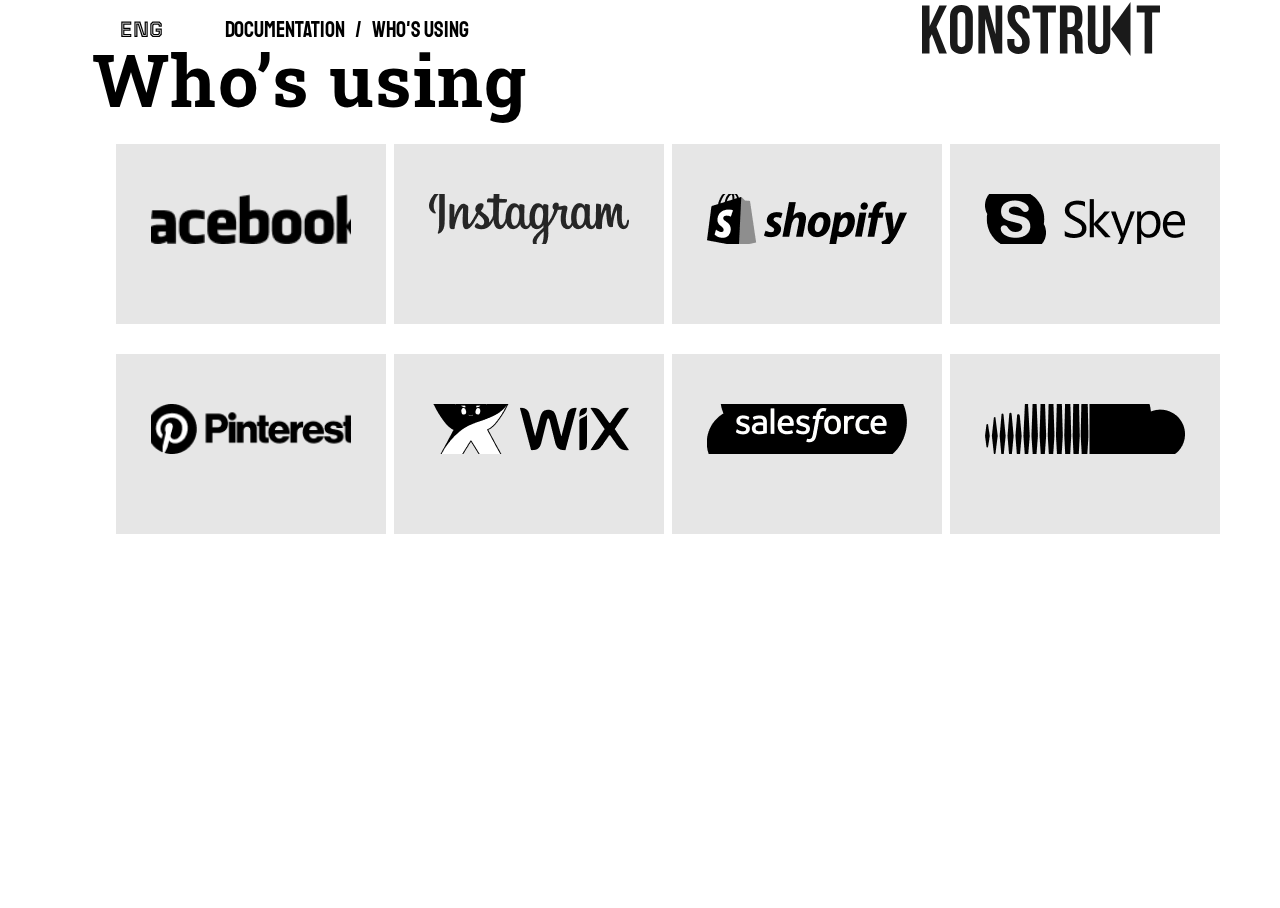
<file: using.html>
<!DOCTYPE html>
<html lang="en">
<head>
    <meta charset="UTF-8">
    <meta http-equiv="X-UA-Compatible" content="IE=edge">
    <meta name="viewport" content="width=device-width, initial-scale=1.0">
    <title>Document</title>
    <link rel="preconnect" href="https://fonts.googleapis.com">
    <link rel="preconnect" href="https://fonts.gstatic.com" crossorigin>
    <link href="https://fonts.googleapis.com/css2?family=Farro:wght@300&family=Francois+One&family=PT+Sans:ital,wght@0,400;0,700;1,400&family=Staatliches&family=Tourney:wght@600&display=swap" rel="stylesheet">
    <link rel="preconnect" href="https://fonts.googleapis.com">
    <link rel="preconnect" href="https://fonts.gstatic.com" crossorigin>
    <link href="https://fonts.googleapis.com/css2?family=Roboto+Slab:wght@600&display=swap" rel="stylesheet">
    <link rel="stylesheet" href="who-is-using/assets-us/style/using.css">
</head>
<body>
    <header>
        <div class="container">
            <div id="header">
                <h3 class="eng">ENG</h3>
                <nav class="navigator">
                    <ul class="nav-links">
                        <li class="nav-link"><a class="link" href="index.html">Documentation</a></li>
                        <li class="nav-link"><a class="link" href="#">/</a></li>
                        <li class="nav-link"><a class="link" href="#">Who's using</a></li>
                    </ul>
                </nav>
                <div class="logo">
                    <a href="#">
                        <img src="assets/imagers/company-logo-black.svg" alt="company-logo-black">
                    </a>
                </div>
            </div>          
        </div>      
    </header>
    <main>
        <div class="container">
            <div class="h1">
                <span class="d12"><h1>Who’s using</h1></span>
            </div>    
        </div>
        <div class="container">
            <ul class="list-logo-1">
                <li>
                    <div class="flipper">
                        <div class="flip-card-inner">
                            <div class="front">
                                <img class="img-fl" src="who-is-using/assets-us/imagers/facebook-logo.png" alt="facebook-logo" width="200px" height="40px">
                            </div>
                            <div class="back">
                                <img class="img-fl" src="who-is-using/assets-us/imagers/facebook-logo.png" alt="facebook-logo" width="200px" height="40px">
                            </div>
                        </div>
                    </div>
                </li>
                <li>
                    <div class="flipper">
                        <div class="flip-card-inner">
                            <div class="front">
                                <img class="img-fl" src="who-is-using/assets-us/imagers/instagram-logo-black.png" alt="insta-logo" width="200px" height="58px" >
                            </div>
                            <div class="back">
                                <img class="img-fl" src="who-is-using/assets-us/imagers/instagram-logo-black.png" alt="insta-logo" width="200px" height="58px">
                            </div>
                        </div>                       
                    </div>
                </li>
                <li>
                    <div class="flipper">
                        <div class="flip-card-inner">
                            <div class="front">
                                <img class="img-fl" src="who-is-using/assets-us/imagers/shopify-logo-black.png" alt="shopify-logo" width="200px" height="58px">
                            </div>
                            <div class="back">
                                <img class="img-fl" src="who-is-using/assets-us/imagers/shopify-logo-black.png" alt="shopify-logo" width="200px" height="58px">
                            </div>
                        </div>
                    </div>
                </li>
                <li>
                    <div class="flipper">
                        <div class="flip-card-inner">
                            <div class="front">
                                <img class="img-fl" src="who-is-using/assets-us/imagers/skype-logo-black.png" alt="skype-logo" width="200px" height="62px">
                            </div>
                            <div class="back">
                                <img class="img-fl" src="who-is-using/assets-us/imagers/skype-logo-black.png" alt="skype-logo" width="200px" height="62px">
                            </div>
                        </div>                      
                    </div>
                </li>
            </ul>
        </div>
        <div class="container">
            <ul class="list-logo-2">
                <li>
                    <div class="flipper">
                        <div class="flip-card-inner">
                            <div class="front">
                                <img class="img-fl" src="who-is-using/assets-us/imagers/pinterest-logo-black.png" alt="pinterest-logo" width="200px" height="48px">
                            </div>
                            <div class="back">
                                <img class="img-fl" src="who-is-using/assets-us/imagers/pinterest-logo-black.png" alt="pinterest-logo" width="200px" height="48px">
                            </div>
                        </div>
                    </div>
                </li>
                <li>
                    <div class="flipper">
                        <div class="flip-card-inner">
                            <div class="front">
                                <img class="img-fl" src="who-is-using/assets-us/imagers/wix.com-logo-black.png" alt="wix-logo" width="200px" height="68px">
                            </div>
                            <div class="back">
                                <img class="img-fl" src="who-is-using/assets-us/imagers/wix.com-logo-black.png" alt="wix-logo" width="200px" height="68px">
                            </div>
                        </div>
                    </div>
                </li>
                <li>
                    <div class="flipper">
                        <div class="flip-card-inner">
                            <div class="front">
                                <img class="img-fl" src="who-is-using/assets-us/imagers/saleforse-logo-black.png" alt="saleforse-logo" width="200px" height="140px">
                            </div>
                            <div class="back">
                                <img class="img-fl" src="who-is-using/assets-us/imagers/saleforse-logo-black.png" alt="saleforse-logo" width="200px" height="140px">
                            </div>
                        </div>
                    </div>
                </li>
                <li>
                    <div class="flipper">
                        <div class="flip-card-inner">
                            <div class="front">
                                <img class="img-fl" src="who-is-using/assets-us/imagers/soundcloud-logo-black.png" alt="soundcloud-logo" width="200px" height="114px">
                            </div>
                            <div class="back">
                                <img class="img-fl" src="who-is-using/assets-us/imagers/soundcloud-logo-black.png" alt="soundcloud-logo" width="200px" height="114px">
                            </div>
                        </div>
                    </div>
                </li>
            </ul>  
        </div>  
    </main>
</body>
</html>
</file>
<file: who-is-using/assets-us/style/using.css>
html, body {
    width: 100%;
    height: 100%;
}
img {
    width: 100%;
    height: 100%;
    object-fit: cover;
    vertical-align: top;
}
h1, h2, h3, p {
	margin-block-start: 0;
	margin-block-end: 0;
}
.container {
    width: min(90%, 1200px);
    margin: 0 auto;
}

/***************/

#header {
    width: 100%;
	height: 100px;
	position: fixed;
    left: 0;
    top: 0;
    transition: all .2s ease;
}
#header.scrolled {
    background: rgba(255,255,255,7);
    backdrop-filter: blur(5px);
    height: 60px;
}
#header .container {
    height: 100%;
    display: flex;
    align-items: center;
    justify-content: space-between;
}
.eng {
    font-family: 'Tourney', cursive;
    font-style: normal;
    font-weight: 600;
    font-size: 22px;
    line-height: 18px;
    float: left;
    margin-left: 120px;
    margin-top: 20px;
}
.navigator {
	display: flex;
	justify-content: space-between;
	align-items: center;
    float: left;
    margin-top: 0px;
    margin-left: 22px;

}
.nav-links {
    display: flex;
	justify-content: space-around;
	align-items: center;
    color: #000;
    list-style: none;
    
}
.nav-link {   
    margin-right: 10px;
}
.nav-link:last-of-type {
    margin-right: 0;
}
.link {
    text-decoration: none;
    font-family: 'Staatliches', cursive;
    font-style: normal;
    font-weight: 400;
    font-size: 22px;
    line-height: 28px;
    text-transform: uppercase;
    color: #000;
}
.logo {
    float: right;
    width: 238px;
    height: 54px;
    margin-top: 2px;
    margin-right: 120px;
}

/***************/
.d12 {
    margin-left: 120px; 
    width: 100px; 
    height: 8px;
    background: #000000;
    }
.h1 {
    font-family: 'Roboto Slab', serif;
    font-style: normal;
    font-weight: 600;
    font-size: 36px;
    line-height: 48px;
    letter-spacing: 0.04em;
    color: #000000;
    margin-left: 20px;

}
  .flipper {
    width: 270px;
    height: 180px;
    background-color: transparent;
    border-radius: 8px;
    perspective: 1000px;
  }
  .flip-card-inner {
    position: relative;
    width: 100%;
    height: 100%;
    text-align: center;
    transition: transform 0.8s;
    transform-style: preserve-3d;
  }
  .flipper:hover .flip-card-inner {
    transform: rotateY(180deg);
  }
  .front, .back {
    position: absolute;
    width: 100%;
    height: 100%;
    -webkit-backface-visibility: hidden; /* Safari */
    backface-visibility: hidden;
  }
  .front {
    z-index: 2;
    transform: rotateY(0deg);
    background: #E6E6E6;
  }
  .back {
    -webkit-transform: rotateY(-180deg);
    transform: rotateY(-180deg);
    background-color: #1a1a1a;
    filter: invert();
    
  }
  .container:hover .flipper {
    transform: rotateY(180deg);
  }
  .img-fl {
    width: 200px;
    height: 50px;
    padding: 50px 35px;
  }
  .list-logo-1 {
    display: flex;
	  justify-content: space-around;
	  align-items: center;
    list-style: none;
    margin-top: 40px;
  }
  .list-logo-2 {
    display: flex;
	justify-content: space-around;
	align-items: center;
    list-style: none;
    margin-top: 30px;
  }
</file>
